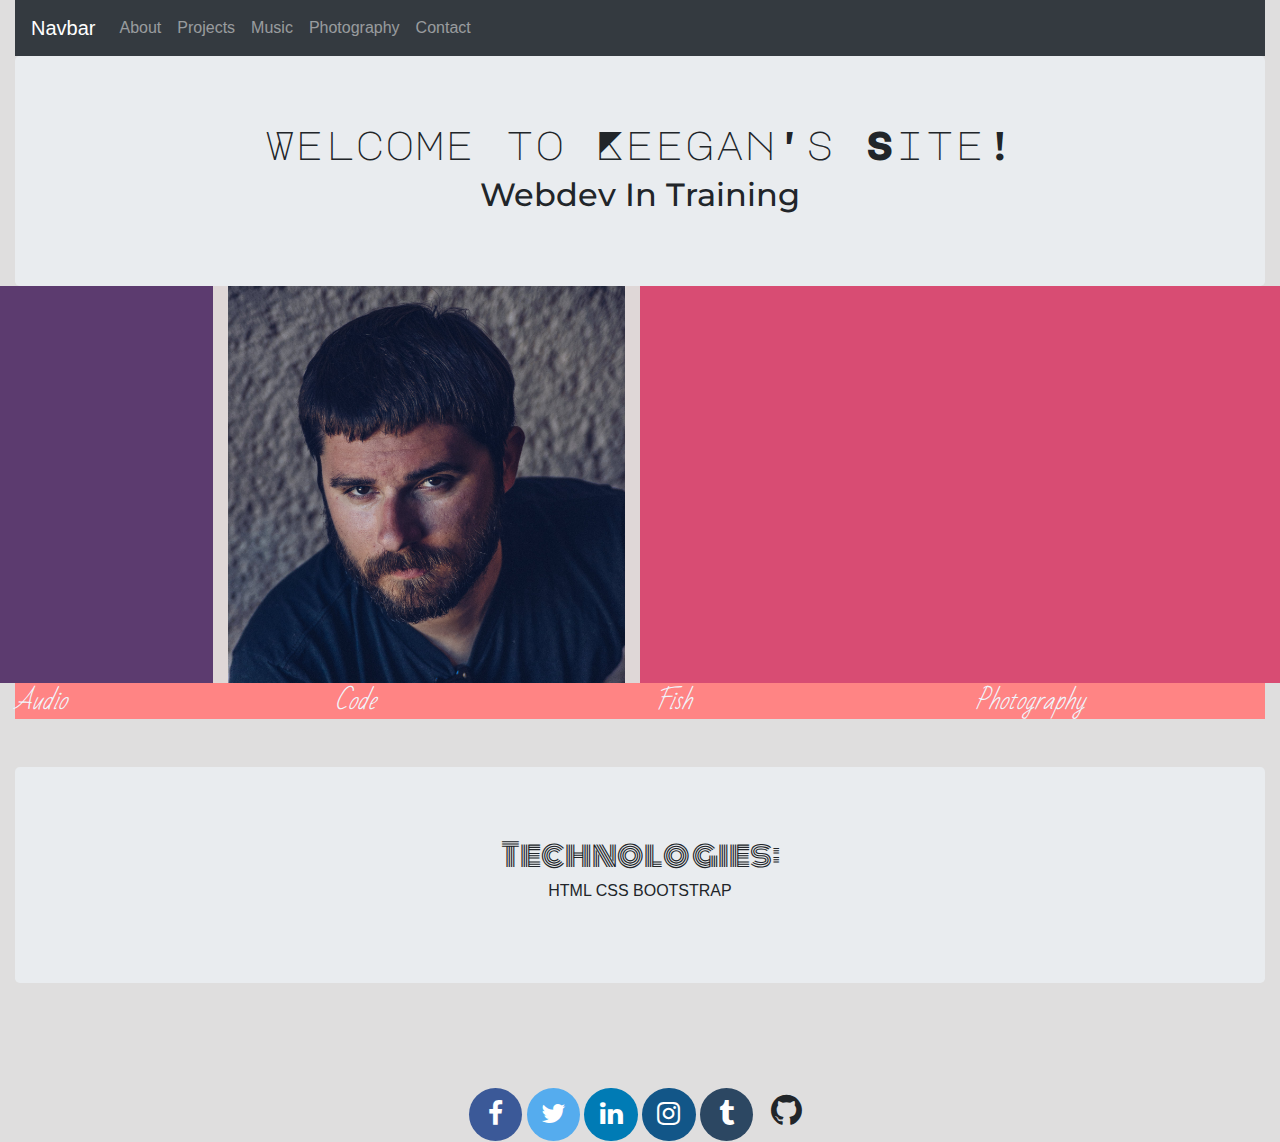
<file: index.html>
<!DOCTYPE html>
<html>
<head>
    <link rel="stylesheet" href="https://cdnjs.cloudflare.com/ajax/libs/font-awesome/4.7.0/css/font-awesome.min.css">
    <link rel="stylesheet" href="https://maxcdn.bootstrapcdn.com/bootstrap/4.2.1/css/bootstrap.min.css">
    <link href="https://fonts.googleapis.com/css?family=Major+Mono+Display" rel="stylesheet">
    <link href="https://fonts.googleapis.com/css?family=Montserrat" rel="stylesheet">
    <link href="https://fonts.googleapis.com/css?family=Monoton" rel="stylesheet">
    <link href="https://fonts.googleapis.com/css?family=Bad+Script" rel="stylesheet">
    <link rel="stylesheet" type="text/css" media="screen" href="main.css" />
    <script src="https://ajax.googleapis.com/ajax/libs/jquery/3.3.1/jquery.min.js"></script>
    <script src="https://cdnjs.cloudflare.com/ajax/libs/popper.js/1.14.6/umd/popper.min.js"></script>
    <script src="https://maxcdn.bootstrapcdn.com/bootstrap/4.2.1/js/bootstrap.min.js"></script>
    <meta charset="utf-8" />
    <meta http-equiv="X-UA-Compatible" content="IE=edge">
    <title>Keeg's Personal Website</title>
    <meta name="viewport" content="width=device-width, initial-scale=1">
</head>
    <body>
        <div class="container-fluid">


                                <!-- NAVBAR START -->
        <nav class="navbar navbar-expand-md bg-dark navbar-dark">
                <!-- Brand -->
            <a class="navbar-brand" href="#">Navbar</a>
            
            <!-- Toggler/collapsibe Button -->
            <button class="navbar-toggler" type="button" data-toggle="collapse" data-target="#collapsibleNavbar">
                <span class="navbar-toggler-icon"></span>
            </button>
            <!-- Navbar links -->
            <div class="collapse navbar-collapse" id="collapsibleNavbar">
                <ul class="navbar-nav">
                <li class="nav-item">
                    <a class="nav-link" href="about.html">About</a>
                </li>
                <li class="nav-item">
                    <a class="nav-link" href="projects.html">Projects</a>
                </li>
                <li class="nav-item">
                    <a class="nav-link" href="music.html">Music</a>
                </li>
                <li class="nav-item">
                    <a class="nav-link" href="photography.html">Photography</a>
                    </li> 
                <li class="nav-item">
                        <a class="nav-link" href="contact.html">Contact</a>
                        </li> 
                </ul>
            </div> 
            </nav>
                                <!-- NAVBAR END -->

            <div class="jumbotron text-center" style="margin-bottom: 0">
                    <h1>Welcome to Keegan's Site!</h1>
                    <h2>Webdev In Training</h2>
            </div>
            <div class="row">
                <div class="col-sm-2" style="background-color: #5c3b6f;"></div>
                <div class="col-sm-4" style="background-color:rgb(223, 215, 215);"><img src="keeg.jpeg" class="mx-auto d-block img-fluid" ></div>
                <div class="col-sm-6" style="background-color:#d84c73;"></div>
            </div>
        <div class="interests">    
            <div class="row">
                <div class="col">Audio</div>
                <div class="col">Code</div>
                <div class="col">Fish</div>
                <div class="col">Photography</div>
            </div>
        </div>
    </br>
</br>
        <div class="jumbotron text-center" style="margin-bottom:0">
            <div class="techfont">
                Technologies:
            </div>
                <p>HTML CSS BOOTSTRAP</p>
        </div>

<div class="text-center">
</br>
</br>
</br>
</br>


        <a href="#" class="fa fa-facebook"></a>
        <a href="#" class="fa fa-twitter"></a>
        <a href="#" class="fa fa-linkedin"></a>
        <a href="http://www.instagram.com/verbala" class="fa fa-instagram"></a>
        <a href="#" class="fa fa-tumblr"></a>
        <i class="fa fa-github" style="font-size:36px"></i>
</div>
        
        </div>
    </body>
</html>
</file>
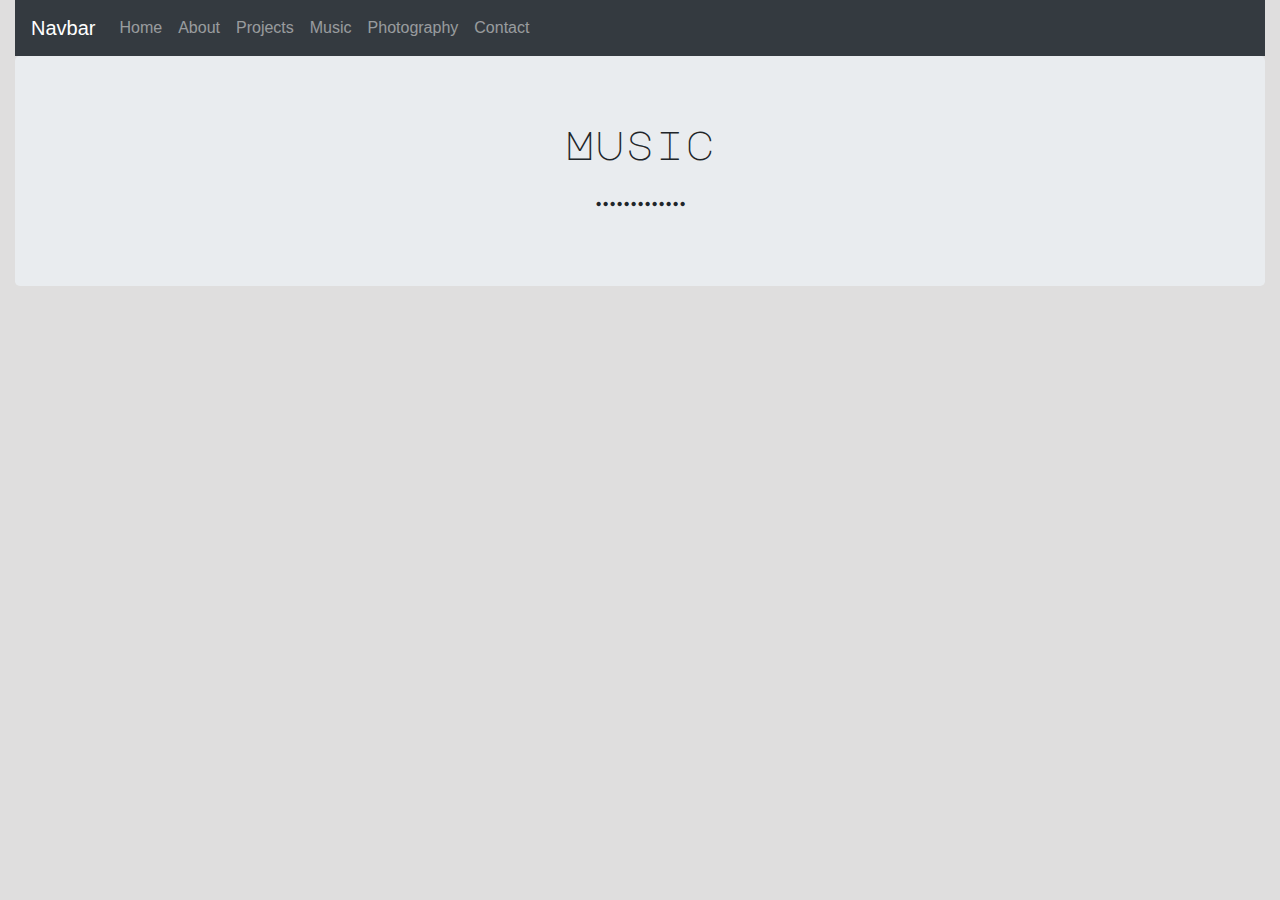
<file: music.html>
<!DOCTYPE <!DOCTYPE html>
<html>
<head>
    <link rel="stylesheet" href="https://cdnjs.cloudflare.com/ajax/libs/font-awesome/4.7.0/css/font-awesome.min.css">
    <link rel="stylesheet" href="https://maxcdn.bootstrapcdn.com/bootstrap/4.2.1/css/bootstrap.min.css">
    <link href="https://fonts.googleapis.com/css?family=Major+Mono+Display" rel="stylesheet">
    <link href="https://fonts.googleapis.com/css?family=Montserrat" rel="stylesheet">
    <link href="https://fonts.googleapis.com/css?family=Monoton" rel="stylesheet">
    <link href="https://fonts.googleapis.com/css?family=Bad+Script" rel="stylesheet">
    <link rel="stylesheet" type="text/css" media="screen" href="main.css" />
    <script src="https://ajax.googleapis.com/ajax/libs/jquery/3.3.1/jquery.min.js"></script>
    <script src="https://cdnjs.cloudflare.com/ajax/libs/popper.js/1.14.6/umd/popper.min.js"></script>
    <script src="https://maxcdn.bootstrapcdn.com/bootstrap/4.2.1/js/bootstrap.min.js"></script>
    <meta charset="utf-8" />
    <meta http-equiv="X-UA-Compatible" content="IE=edge">
    <title>Keeg's Personal Website</title>
    <meta name="viewport" content="width=device-width, initial-scale=1">
</head>
<body>
            <div class="container-fluid">

                    <nav class="navbar navbar-expand-md bg-dark navbar-dark">
                            <!-- Brand -->
                        <a class="navbar-brand" href="#">Navbar</a>
                        
                        <!-- Toggler/collapsibe Button -->
                        <button class="navbar-toggler" type="button" data-toggle="collapse" data-target="#collapsibleNavbar">
                            <span class="navbar-toggler-icon"></span>
                        </button>
                        <!-- Navbar links -->
                        <div class="collapse navbar-collapse" id="collapsibleNavbar">
                            <ul class="navbar-nav">
                            <li class="nav-item">
                                    <a class="nav-link" href="index.html">Home</a>
                                </li>
                                <li class="nav-item">
                                <a class="nav-link" href="about.html">About</a>
                            </li>
                            <li class="nav-item">
                                <a class="nav-link" href="projects.html">Projects</a>
                            </li>
                            <li class="nav-item">
                                <a class="nav-link" href="music.html">Music</a>
                            </li>
                            <li class="nav-item">
                                <a class="nav-link" href="photography.html">Photography</a>
                                </li> 
                            <li class="nav-item">
                                    <a class="nav-link" href="contact.html">Contact</a>
                                    </li> 
                            </ul>
                        </div> 
                        </nav>

                    <div class="jumbotron text-center" style="margin-bottom: 0">
                            <h1>Music</h1>
                            <h2>.............</h2>
                    </div>

                <div class="row-3">
                        <div class="row">
                    <div class="col">
                        <div class="col-md">
                            <iframe width="100%" height="300" scrolling="no" frameborder="no" allow="autoplay" src="https://w.soundcloud.com/player/?url=https%3A//api.soundcloud.com/tracks/6391818&color=%23ff5500&auto_play=false&hide_related=false&show_comments=true&show_user=true&show_reposts=false&show_teaser=true&visual=true"></iframe>
                    </div>
                </div>
                <div class="col-md">
                <iframe width="100%" height="300" scrolling="no" frameborder="no" allow="autoplay" src="https://w.soundcloud.com/player/?url=https%3A//api.soundcloud.com/tracks/236381053&color=%23ff5500&auto_play=false&hide_related=false&show_comments=true&show_user=true&show_reposts=false&show_teaser=true&visual=true"></iframe>
        </div>

                    <div class="col-md">
                            <iframe width="100%" height="300" scrolling="no" frameborder="no" allow="autoplay" src="https://w.soundcloud.com/player/?url=https%3A//api.soundcloud.com/tracks/92411482&color=%23ff5500&auto_play=false&hide_related=false&show_comments=true&show_user=true&show_reposts=false&show_teaser=true&visual=true"></iframe>
                        </div>
                    </div>
                </div>
            </div>
        

        
        

</div>

</body>
</html>
</file>
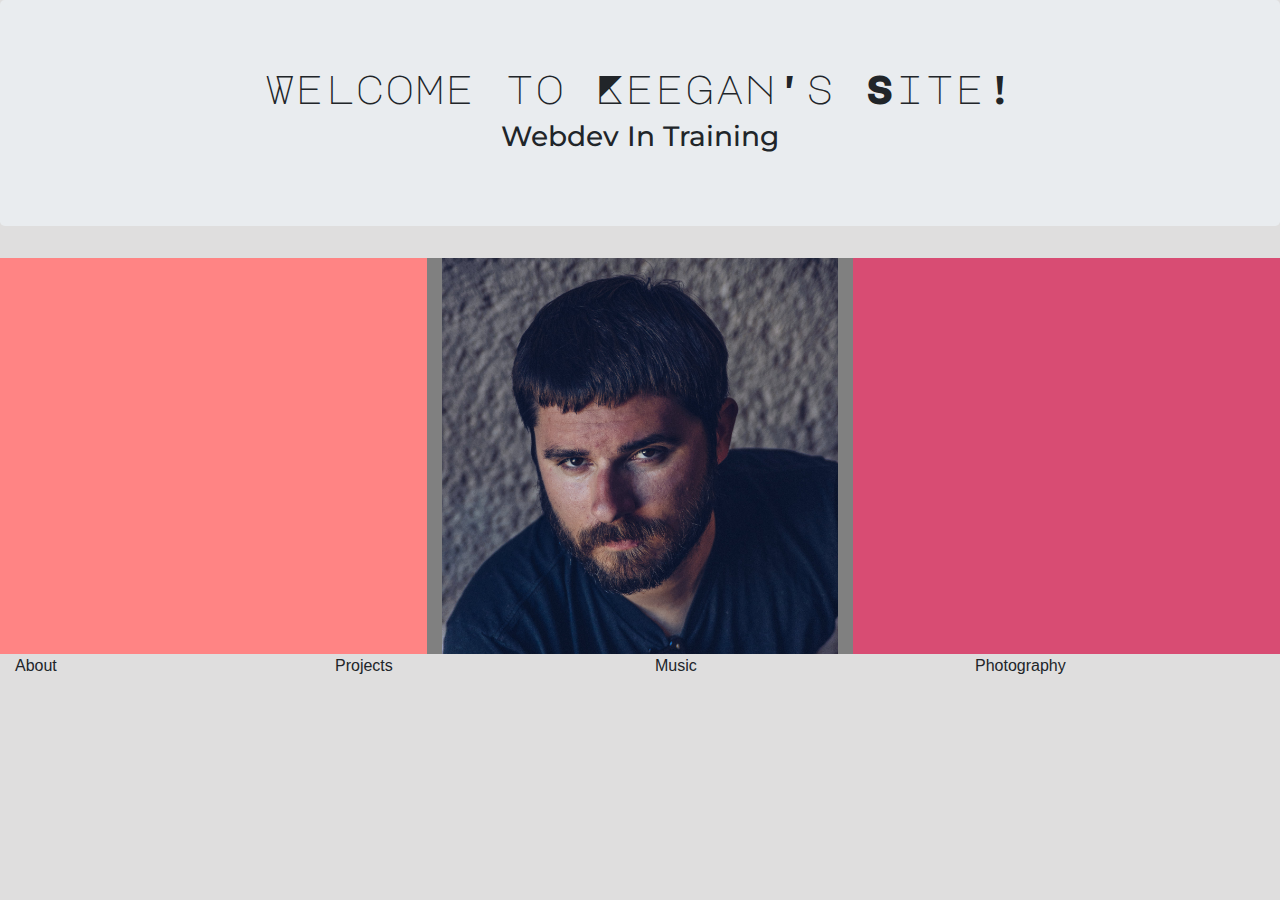
<file: oldindex.html>
<!DOCTYPE html>
<html>
<head>
    <link rel="stylesheet" href="https://maxcdn.bootstrapcdn.com/bootstrap/4.2.1/css/bootstrap.min.css">
    <link href="https://fonts.googleapis.com/css?family=Major+Mono+Display" rel="stylesheet">
    <link href="https://fonts.googleapis.com/css?family=Montserrat" rel="stylesheet">
    <link rel="stylesheet" type="text/css" media="screen" href="main.css" />
    <meta charset="utf-8" />
    <meta http-equiv="X-UA-Compatible" content="IE=edge">
    <title>Keeg's Personal Website</title>
    <meta name="viewport" content="width=device-width, initial-scale=1">
</head>
    <body>
            <div class="jumbotron text-center">
                <h1>Welcome to Keegan's Site!</h1>
                <h3>Webdev In Training</h3>
            </div>
        
        <div class="container-fluid">
            <div class="row">
                <div class="col-sm-4" style="background-color: #ff8484;"></div>
                <div class="col-sm-4" style="background-color:grey;"><img src="keeg.jpeg" class="mx-auto d-block img-fluid" ></div>
                <div class="col-sm-4" style="background-color:#d84c73;"></div>
            </div>
            <div class="row">
                <div class="col">About</div>
                <div class="col">Projects</div>
                <div class="col">Music</div>
                <div class="col">Photography</div>
            </div>
        </div>
    </body>
</html>
</file>
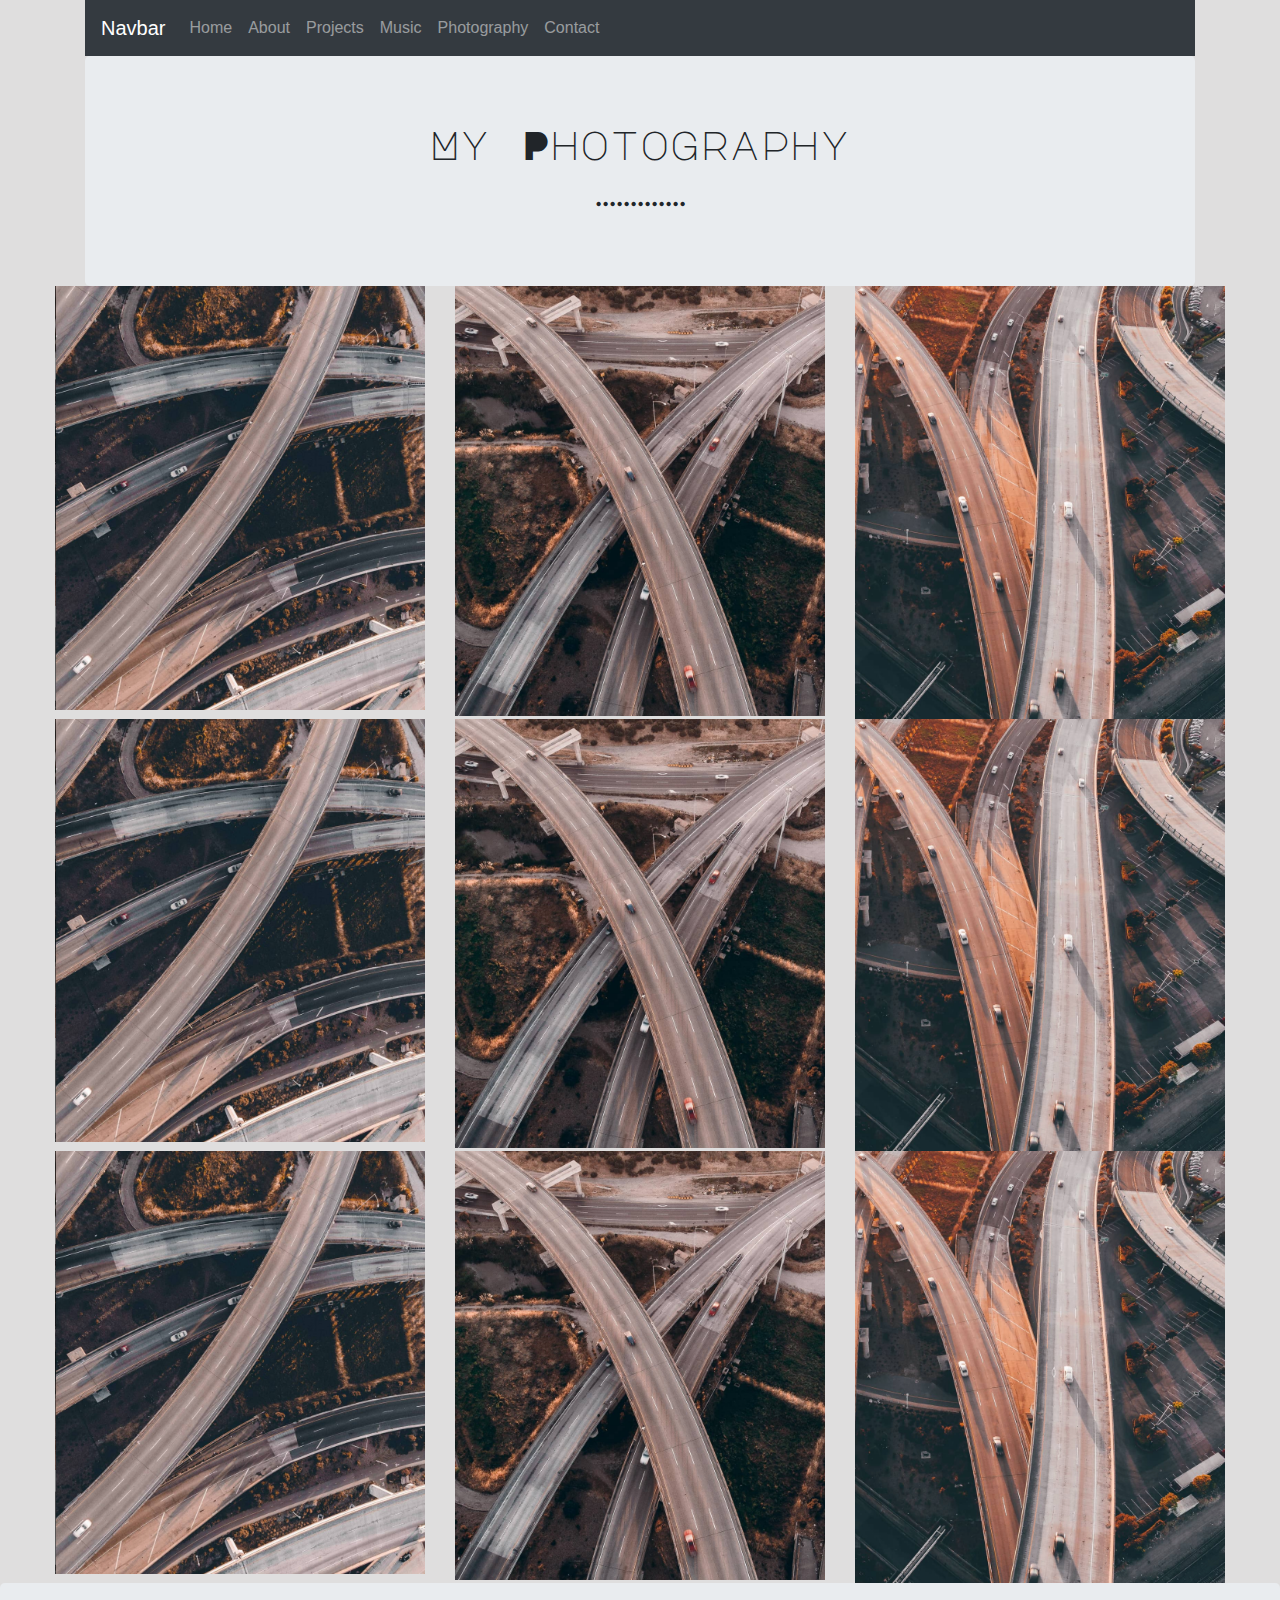
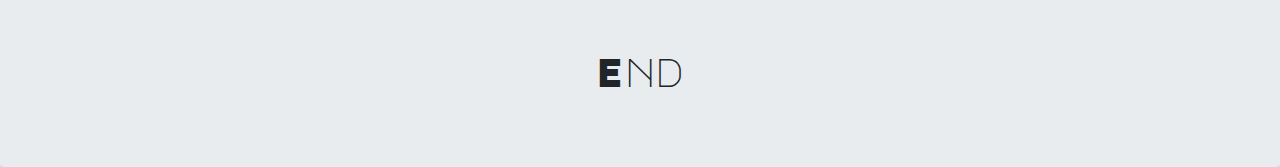
<file: photography.html>
<!DOCTYPE <!DOCTYPE html>
<html>
<head>
    <link rel="stylesheet" href="https://cdnjs.cloudflare.com/ajax/libs/font-awesome/4.7.0/css/font-awesome.min.css">
    <link rel="stylesheet" href="https://maxcdn.bootstrapcdn.com/bootstrap/4.2.1/css/bootstrap.min.css">
    <link href="https://fonts.googleapis.com/css?family=Major+Mono+Display" rel="stylesheet">
    <link href="https://fonts.googleapis.com/css?family=Montserrat" rel="stylesheet">
    <link href="https://fonts.googleapis.com/css?family=Monoton" rel="stylesheet">
    <link href="https://fonts.googleapis.com/css?family=Bad+Script" rel="stylesheet">
    <link rel="stylesheet" type="text/css" media="screen" href="main.css" />
    <script src="https://ajax.googleapis.com/ajax/libs/jquery/3.3.1/jquery.min.js"></script>
    <script src="https://cdnjs.cloudflare.com/ajax/libs/popper.js/1.14.6/umd/popper.min.js"></script>
    <script src="https://maxcdn.bootstrapcdn.com/bootstrap/4.2.1/js/bootstrap.min.js"></script>
    <meta charset="utf-8" />
    <meta http-equiv="X-UA-Compatible" content="IE=edge">
    <title>Keeg's Personal Website</title>
    <meta name="viewport" content="width=device-width, initial-scale=1">
</head>
<body>
    <div class="container ">

            <nav class="navbar navbar-expand-md bg-dark navbar-dark">
                    <!-- Brand -->
                <a class="navbar-brand" href="#">Navbar</a>
                
                <!-- Toggler/collapsibe Button -->
                <button class="navbar-toggler" type="button" data-toggle="collapse" data-target="#collapsibleNavbar">
                    <span class="navbar-toggler-icon"></span>
                </button>
                <!-- Navbar links -->
                <div class="collapse navbar-collapse" id="collapsibleNavbar">
                    <ul class="navbar-nav">
                    <li class="nav-item">
                            <a class="nav-link" href="index.html">Home</a>
                    </li>
                        <li class="nav-item">
                        <a class="nav-link" href="about.html">About</a>
                    </li>
                    <li class="nav-item">
                        <a class="nav-link" href="projects.html">Projects</a>
                    </li>
                    <li class="nav-item">
                        <a class="nav-link" href="music.html">Music</a>
                    </li>
                    <li class="nav-item">
                        <a class="nav-link" href="photography.html">Photography</a>
                        </li> 
                    <li class="nav-item">
                            <a class="nav-link" href="contact.html">Contact</a>
                            </li> 
                    </ul>
                </div> 
                </nav>

            <div class="jumbotron text-center" style="margin-bottom: 0">
                    <h1>My Photography</h1>
                    <h2>.............</h2>
            </div>

        <div class="row">
            <div class="row">
                <div class="row">
            <div class="col">
                <img class="img-fluid" src="highway3.png" class= "mx-auto d-block img-fluid" />
            </div>

    <div class="col">
        <img class="img-fluid" src="highway2.png" class= "mx-auto d-block img-fluid" />
</div>

            <div class="col">
        <img class="img-fluid" src="highway.png" class= "mx-auto d-block img-fluid" />
                </div>
            </div>
        </div>
    </div>
</div>

<div class="container">
        <div class="row">
            <div class="row">
                <div class="row">
            <div class="col">
                <img class="img-fluid" src="highway3.png" class= "mx-auto d-block img-fluid" />
            </div>

    <div class="col">
        <img class="img-fluid" src="highway2.png" class= "mx-auto d-block img-fluid" />
</div>

            <div class="col">
        <img class="img-fluid" src="highway.png" class= "mx-auto d-block img-fluid" />
                </div>
            </div>
        </div>
    </div>
</div>

<div class="container">
        <div class="row">
            <div class="row">
                <div class="row">
            <div class="col">
                <img class="img-fluid" src="highway3.png" class= "mx-auto d-block img-fluid" />
            </div>

    <div class="col">
        <img class="img-fluid" src="highway2.png" class= "mx-auto d-block img-fluid" />
</div>

            <div class="col">
        <img class="img-fluid" src="highway.png" class= "mx-auto d-block img-fluid" />
                </div>
            </div>
        </div>
    </div>
</div>



<div class="jumbotron text-center" style="margin-bottom: 0">
        <h1>End</h1>
</div>

</div>


</body>
</html>
</file>
<file: main.css>
/* requirements: 10 active custom styling rules that modify template or boot strap theme */




h1 {
    font-family: 'Major Mono Display', monospace;

}

h2 {
    font-family: 'Montserrat', sans-serif;
}

h3 {
    font-family: 'Montserrat', sans-serif;
}

body {
    background-color: rgb(223, 222, 222);

}

.techfont {
    font-family: 'Monoton', cursive;
    font-size: 200%;

}

.interests {
    background-color: #ff8484;
    color: aliceblue;
    font-size: 150%;
    font-style: italic;
    font-family: 'Bad Script', cursive;
}

.dent {

}

/* Font Awesome CS */
.fa {
padding: 10pt;
font-size: 20pt;
width: 40pt;
text-align: auto;
text-decoration: none;
margin: auto;
border-radius: 50%;
}

.fa:hover {
    opacity: 0.7;
}

.fa-facebook {
background: #3B5998;
color: white;
}

.fa-twitter {
background: #55ACEE;
color: white;
}

.fa-linkedin {
background: #007bb5;
color: white;
}

.fa-instagram {
background: #125688;
color: white;
}

.fa-tumblr {
background: #2c4762;
color: white;
}

.fa-soundcloud {
background: #ff5500;
color: white;

}
</file>
